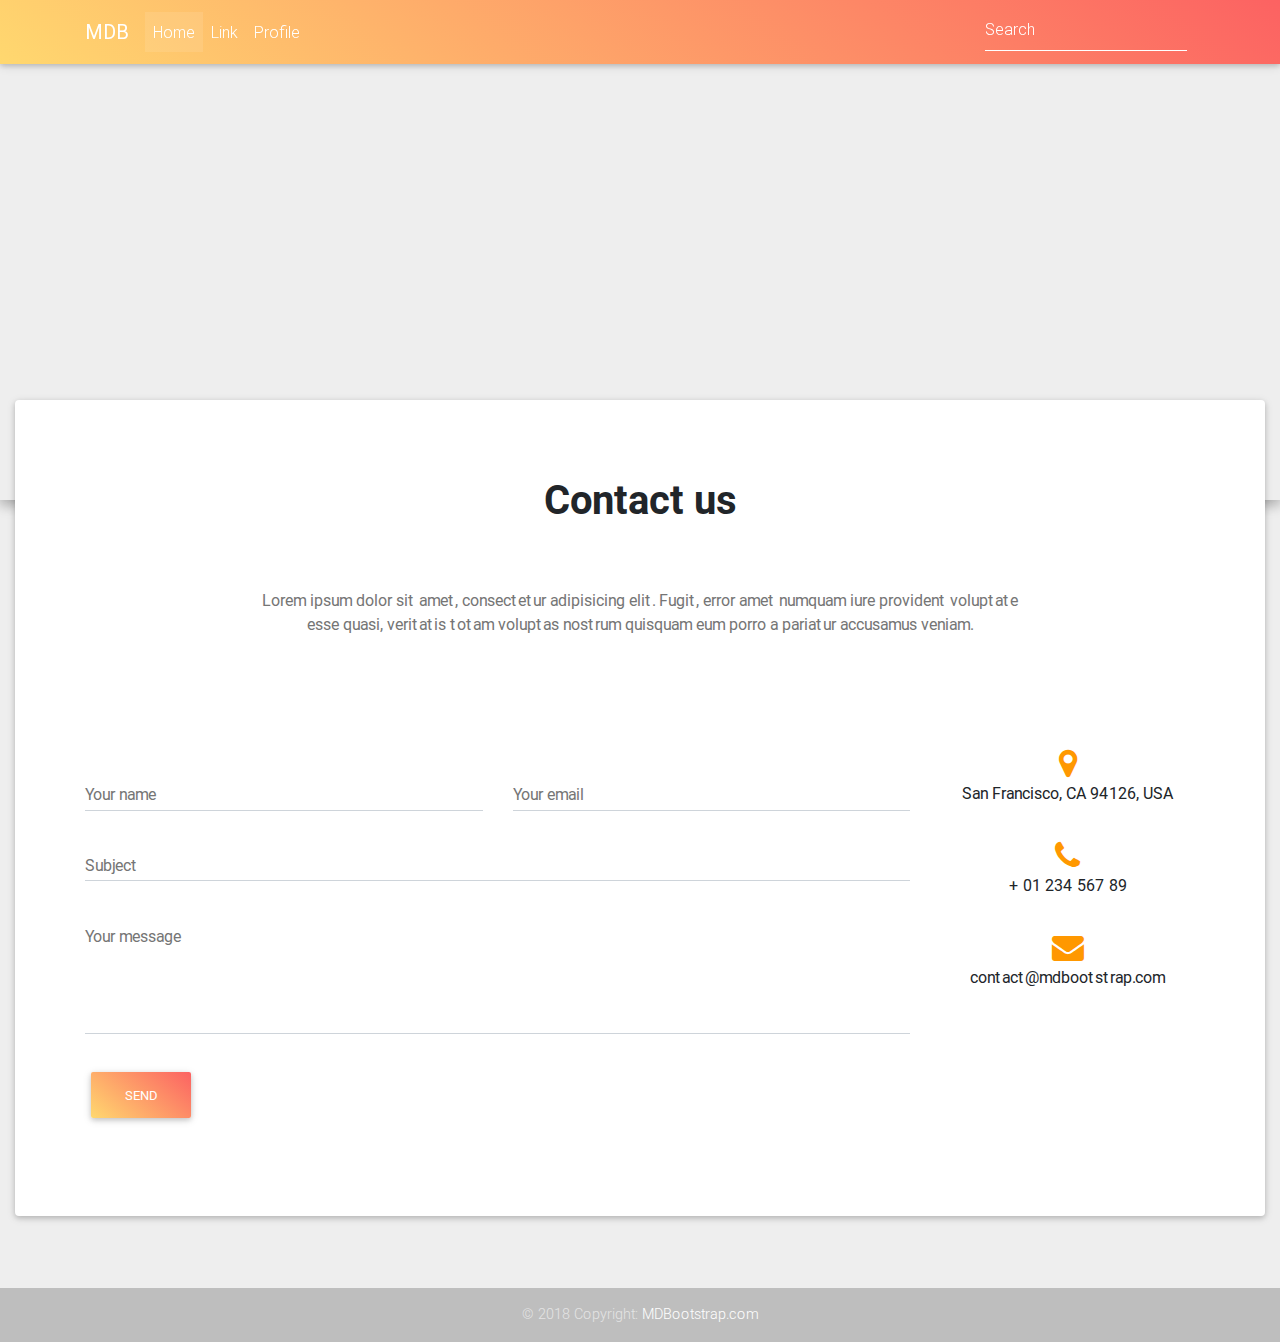
<file: templates/contact-us.html>
<!DOCTYPE html>
<html lang="en" class="">

<head>
  <!-- Required meta tags always come first -->
  <meta charset="utf-8">
  <meta name="viewport" content="width=device-width, initial-scale=1, shrink-to-fit=no">
  <meta http-equiv="x-ua-compatible" content="ie=edge">
  <title>Material Design Bootstrap Template</title>

  <!-- Font Awesome -->
  <link rel="stylesheet" href="https://maxcdn.bootstrapcdn.com/font-awesome/4.7.0/css/font-awesome.min.css">
  <!-- Bootstrap core CSS -->
  <link href="../css/bootstrap.min.css" rel="stylesheet">
  <!-- Material Design Bootstrap -->
  <link href="../css/mdb.min.css" rel="stylesheet">

  <style>
    .btn .fa {
      margin-left: 3px;
    }

    h6 {
      line-height: 1.7;
    }

    footer.page-footer {
      margin-top: 0px;
      padding-top: 0px;
    }

    body {
      background-color: #eee;
    }
  </style>

</head>

<body>

  <!--Main Navigation-->
  <header>

    <!--Navbar-->
    <nav class="navbar navbar-expand-lg navbar-dark fixed-top scrolling-navbar peach-gradient">
      <div class="container">
        <a class="navbar-brand" href="#">
          <strong>MDB</strong>
        </a>
        <button class="navbar-toggler" type="button" data-toggle="collapse" data-target="#navbarSupportedContent-7" aria-controls="navbarSupportedContent-7"
          aria-expanded="false" aria-label="Toggle navigation">
          <span class="navbar-toggler-icon"></span>
        </button>
        <div class="collapse navbar-collapse" id="navbarSupportedContent-7">
          <ul class="navbar-nav mr-auto">
            <li class="nav-item active">
              <a class="nav-link" href="#">Home
                <span class="sr-only">(current)</span>
              </a>
            </li>
            <li class="nav-item">
              <a class="nav-link" href="#">Link</a>
            </li>
            <li class="nav-item">
              <a class="nav-link" href="#">Profile</a>
            </li>
          </ul>
          <form class="form-inline">
            <div class="md-form mt-0">
              <input class="form-control mr-sm-2" type="text" placeholder="Search" aria-label="Search">
            </div>
          </form>
        </div>
      </div>
    </nav>

    <section>
      <div class="mdb-map">
        <div id="map-container" class="z-depth-1-half map-container" style="height: 500px;"></div>
      </div>
    </section>

  </header>
  <!--Main Navigation-->

  <!--Main Layout-->
  <main>

    <div class="container-fluid mb-5">

      <!--Grid row-->
      <div class="row" style="margin-top: -100px;">

        <!--Grid column-->
        <div class="col-md-12">

          <div class="card pb-5">
            <div class="card-body">

              <div class="container">

                <!--Section: Contact v.2-->
                <section class="section">

                  <!--Section heading-->
                  <h2 class="section-heading font-weight-bold h1 pt-4">Contact us</h2>
                  <!--Section description-->
                  <p class="section-description mb-5 pb-3">Lorem ipsum dolor sit amet, consectetur adipisicing elit. Fugit, error amet numquam iure provident voluptate
                    esse quasi, veritatis totam voluptas nostrum quisquam eum porro a pariatur accusamus veniam.</p>

                  <div class="row pt-5">

                    <!--Grid column-->
                    <div class="col-md-8 col-xl-9">
                      <form>

                        <!--Grid row-->
                        <div class="row">

                          <!--Grid column-->
                          <div class="col-md-6">
                            <div class="md-form">
                              <div class="md-form">
                                <input type="text" id="contact-name" class="form-control">
                                <label for="contact-name" class="">Your name</label>
                              </div>
                            </div>
                          </div>
                          <!--Grid column-->

                          <!--Grid column-->
                          <div class="col-md-6">
                            <div class="md-form">
                              <div class="md-form">
                                <input type="text" id="contact-email" class="form-control">
                                <label for="contact-email" class="">Your email</label>
                              </div>
                            </div>
                          </div>
                          <!--Grid column-->

                        </div>
                        <!--Grid row-->

                        <!--Grid row-->
                        <div class="row">
                          <div class="col-md-12">
                            <div class="md-form">
                              <input type="text" id="contact-Subject" class="form-control">
                              <label for="contact-Subject" class="">Subject</label>
                            </div>
                          </div>
                        </div>
                        <!--Grid row-->

                        <!--Grid row-->
                        <div class="row">

                          <!--Grid column-->
                          <div class="col-md-12">

                            <div class="md-form">
                              <textarea type="text" id="contact-message" class="md-textarea form-control" rows="3"></textarea>
                              <label for="contact-message">Your message</label>
                            </div>

                          </div>
                        </div>
                        <!--Grid row-->

                      </form>

                      <div class="text-center text-md-left my-4">
                        <a class="btn peach-gradient">Send</a>
                      </div>
                    </div>
                    <!--Grid column-->

                    <!--Grid column-->
                    <div class="col-md-4 col-xl-3">
                      <ul class="contact-icons list-unstyled">
                        <li>
                          <i class="fa fa-map-marker fa-2x orange-text"></i>
                          <p>San Francisco, CA 94126, USA</p>
                        </li>

                        <li>
                          <i class="fa fa-phone fa-2x orange-text"></i>
                          <p>+ 01 234 567 89</p>
                        </li>

                        <li>
                          <i class="fa fa-envelope fa-2x orange-text"></i>
                          <p>contact@mdbootstrap.com</p>
                        </li>
                      </ul>
                    </div>
                    <!--Grid column-->

                  </div>

                </section>
                <!--Section: Contact v.2-->

              </div>
            </div>

          </div>
          <!--Grid column-->

        </div>
        <!--Grid row-->

      </div>

    </div>

  </main>
  <!--Main Layout-->

  <!--Footer-->
  <footer class="page-footer pt-4 mt-4   grey lighten-3 text-center text-md-left">

    <!--Copyright-->
    <div class="footer-copyright text-center py-3 wow fadeIn" data-wow-delay="0.3s">
      <div class="container-fluid">
        &copy; 2018 Copyright:
        <a href="https://mdbootstrap.com/material-design-for-bootstrap/"> MDBootstrap.com </a>

      </div>
    </div>
    <!--/Copyright-->

  </footer>
  <!--/Footer-->

  <!--  SCRIPTS  -->
  <!-- JQuery -->
  <script type="text/javascript" src="../js/jquery-3.2.1.min.js"></script>
  <!-- Bootstrap tooltips -->
  <script type="text/javascript" src="../js/popper.min.js"></script>
  <!-- Bootstrap core JavaScript -->
  <script type="text/javascript" src="../js/bootstrap.min.js"></script>
  <!-- MDB core JavaScript -->
  <script type="text/javascript" src="../js/mdb.min.js"></script>
  <script>
    new WOW().init();
  </script>

  <script src="https://maps.google.com/maps/api/js"></script>
  <script>
    function init_map() {

      var var_location = new google.maps.LatLng(40.725118, -73.997699);

      var var_mapoptions = {
        center: var_location,

        zoom: 14
      };

      var var_marker = new google.maps.Marker({
        position: var_location,
        map: var_map,
        title: "New York"
      });

      var var_map = new google.maps.Map(document.getElementById("map-container"),
        var_mapoptions);

      var_marker.setMap(var_map);

    }

    google.maps.event.addDomListener(window, 'load', init_map);
  </script>
</body>

</html>
</file>
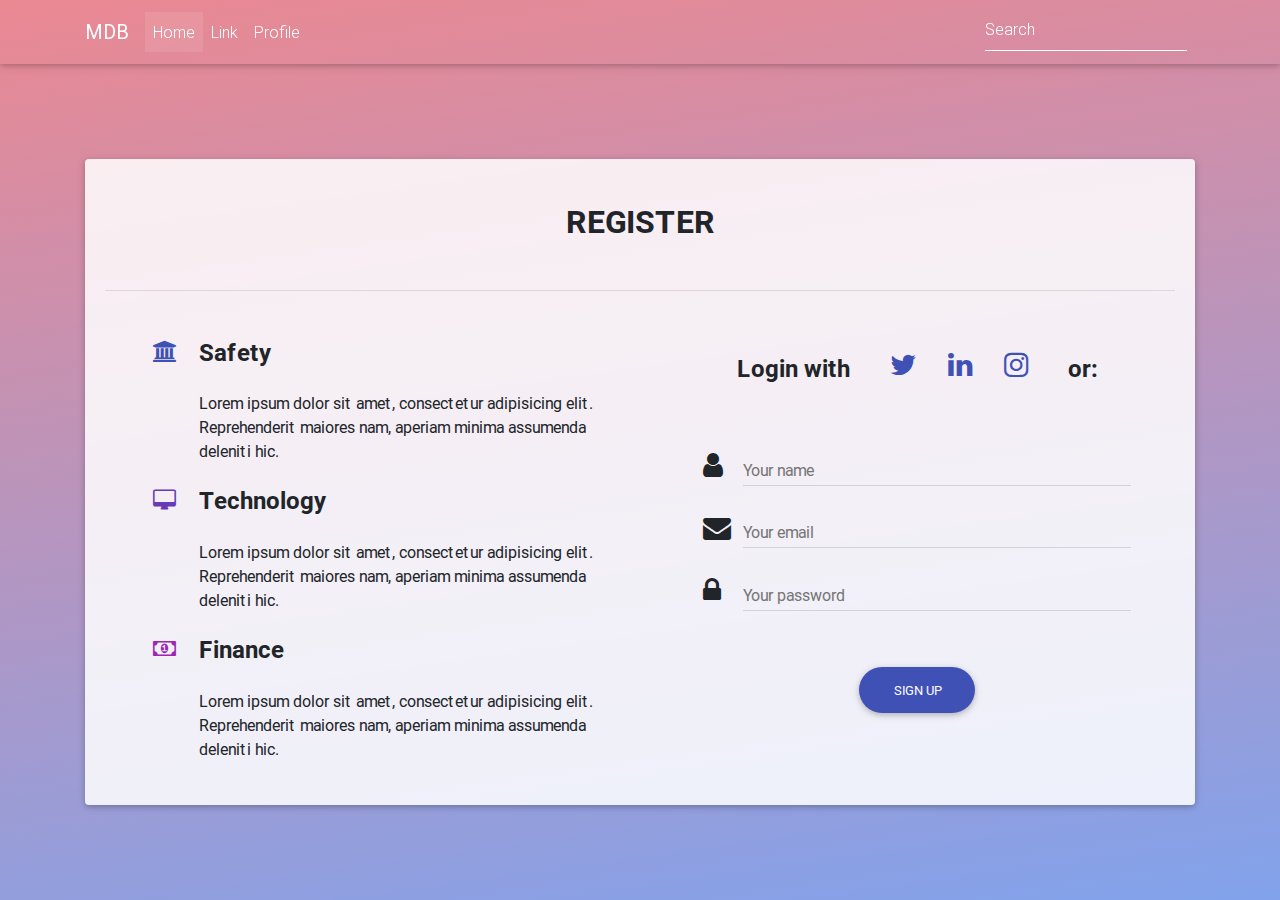
<file: templates/signup-page.html>
<!DOCTYPE html>
<html lang="en" class="full-height">

<head>
  <!-- Required meta tags always come first -->
  <meta charset="utf-8">
  <meta name="viewport" content="width=device-width, initial-scale=1, shrink-to-fit=no">
  <meta http-equiv="x-ua-compatible" content="ie=edge">
  <title>Material Design Bootstrap Template</title>

  <!-- Font Awesome -->
  <link rel="stylesheet" href="https://maxcdn.bootstrapcdn.com/font-awesome/4.7.0/css/font-awesome.min.css">
  <!-- Bootstrap core CSS -->
  <link href="../css/bootstrap.min.css" rel="stylesheet">
  <!-- Material Design Bootstrap -->
  <link href="../css/mdb.min.css" rel="stylesheet">

  <style>
    .intro-2 {
      background: url("http://mdbootstrap.com/img/Photos/Others/forest1.jpg")no-repeat center center;
      background-size: cover;
    }

    .top-nav-collapse {
      background-color: #3f51b5 !important;
    }

    .navbar:not(.top-nav-collapse) {
      background: transparent !important;
    }

    @media (max-width: 768px) {
      .navbar:not(.top-nav-collapse) {
        background: #3f51b5 !important;
      }
    }

    .rgba-gradient .full-bg-img {
      background: -webkit-linear-gradient(98deg, rgba(22, 91, 231, 0.5), rgba(255, 32, 32, 0.5) 100%);
      background: -webkit-gradient(linear, 98deg, from(rgba(22, 91, 231, 0.5)), to(rgba(255, 32, 32, 0.5)));
      background: linear-gradient(to 98deg, rgba(22, 91, 231, 0.5), rgba(255, 32, 32, 0.5) 100%);
    }

    .card {
      background-color: rgba(255, 255, 255, 0.85);
    }

    h6 {
      line-height: 1.7;
    }

    @media (max-width: 450px) and (max-height: 750px) {
      .full-height,
      .full-height body,
      .full-height header,
      .full-height header .view {
        height: 1400px;
      }
    }

    @media (min-width: 451px) and (max-width: 767px) and (max-height: 1023px) {
      .full-height,
      .full-height body,
      .full-height header,
      .full-height header .view {
        height: 1200px;
      }
    }

    @media (min-width: 800px) and (max-width: 1025px) {
      .full-height,
      .full-height body,
      .full-height header,
      .full-height header .view {
        height: 900px;
      }
    }

    @media (min-width: 1026px) and (max-height: 800px) {
      .full-height,
      .full-height body,
      .full-height header,
      .full-height header .view {
        height: 800px;
      }
    }
  </style>

</head>

<body>

  <!--Main Navigation-->
  <header>

    <!-- Navbar -->
    <nav class="navbar navbar-expand-lg navbar-dark fixed-top scrolling-navbar">
      <div class="container">
        <a class="navbar-brand" href="#">
          <strong>MDB</strong>
        </a>
        <button class="navbar-toggler" type="button" data-toggle="collapse" data-target="#navbarSupportedContent-7" aria-controls="navbarSupportedContent-7"
          aria-expanded="false" aria-label="Toggle navigation">
          <span class="navbar-toggler-icon"></span>
        </button>
        <div class="collapse navbar-collapse" id="navbarSupportedContent-7">
          <ul class="navbar-nav mr-auto">
            <li class="nav-item active">
              <a class="nav-link" href="#">Home
                <span class="sr-only">(current)</span>
              </a>
            </li>
            <li class="nav-item">
              <a class="nav-link" href="#">Link</a>
            </li>
            <li class="nav-item">
              <a class="nav-link" href="#">Profile</a>
            </li>
          </ul>
          <form class="form-inline">
            <div class="md-form mt-0">
              <input class="form-control mr-sm-2" type="text" placeholder="Search" aria-label="Search">
            </div>
          </form>
        </div>
      </div>
    </nav>
    <!-- Navbar -->

    <!--Intro Section-->
    <section class="view intro-2 rgba-gradient">
      <div class="full-bg-img">
        <div class="mask  rgba-indigo-slight">
          <div class="container flex-center">

            <!--Grid row-->
            <div class="row  pt-5 mt-3">

              <!--Grid column-->
              <div class="col-md-12">

                <div class="card">
                  <div class="card-body">

                    <h2 class="font-weight-bold my-4 text-center mb-5 mt-4 font-weight-bold">
                      <strong>REGISTER</strong>
                    </h2>
                    <hr>

                    <!--Grid row-->
                    <div class="row mt-5">

                      <!--Grid column-->
                      <div class="col-md-6 ml-lg-5 ml-md-3">

                        <!--Grid row-->
                        <div class="row pb-4">
                          <div class="col-2 col-lg-1">
                            <i class="fa fa-bank indigo-text fa-lg"></i>
                          </div>
                          <div class="col-10">
                            <h4 class="font-weight-bold mb-4">
                              <strong>Safety</strong>
                            </h4>
                            <p class="">Lorem ipsum dolor sit amet, consectetur adipisicing elit. Reprehenderit maiores nam, aperiam
                              minima assumenda deleniti hic.</p>
                          </div>
                        </div>
                        <!--Grid row-->

                        <!--Grid row-->
                        <div class="row pb-4">
                          <div class="col-2 col-lg-1">
                            <i class="fa fa-desktop deep-purple-text fa-lg"></i>
                          </div>
                          <div class="col-10">
                            <h4 class="font-weight-bold mb-4">
                              <strong>Technology</strong>
                            </h4>
                            <p class="">Lorem ipsum dolor sit amet, consectetur adipisicing elit. Reprehenderit maiores nam, aperiam
                              minima assumenda deleniti hic.</p>
                          </div>
                        </div>
                        <!--Grid row-->

                        <!--Grid row-->
                        <div class="row pb-4">
                          <div class="col-2 col-lg-1">
                            <i class="fa fa-money purple-text fa-lg"></i>
                          </div>
                          <div class="col-10">
                            <h4 class="font-weight-bold mb-4">
                              <strong>Finance</strong>
                            </h4>
                            <p class="">Lorem ipsum dolor sit amet, consectetur adipisicing elit. Reprehenderit maiores nam, aperiam
                              minima assumenda deleniti hic.</p>
                          </div>
                        </div>
                        <!--Grid row-->

                      </div>
                      <!--Grid column-->

                      <!--Grid column-->
                      <div class="col-md-5">

                        <!--Grid row-->
                        <div class="row pb-4 d-flex justify-content-center mb-4">

                          <h4 class="mt-3 mr-4">
                            <strong>Login with</strong>
                          </h4>

                          <div class="inline-ul text-center d-flex justify-content-center">
                            <a class="p-2 m-2 fa-lg tw-ic">
                              <i class="fa fa-twitter fa-lg indigo-text"></i>
                            </a>
                            <a class="p-2 m-2 fa-lg li-ic">
                              <i class="fa fa-linkedin fa-lg indigo-text"> </i>
                            </a>
                            <a class="p-2 m-2 fa-lg ins-ic">
                              <i class="fa fa-instagram fa-lg indigo-text"> </i>
                            </a>
                          </div>

                          <h4 class="mt-3 ml-4">
                            <strong>or:</strong>
                          </h4>

                        </div>
                        <!--/Grid row-->

                        <!--Body-->
                        <div class="md-form">
                          <i class="fa fa-user prefix"></i>
                          <input type="text" id="orangeForm-name" class="form-control">
                          <label for="orangeForm-name">Your name</label>
                        </div>
                        <div class="md-form">
                          <i class="fa fa-envelope prefix"></i>
                          <input type="text" id="orangeForm-email" class="form-control">
                          <label for="orangeForm-email">Your email</label>
                        </div>

                        <div class="md-form">
                          <i class="fa fa-lock prefix"></i>
                          <input type="password" id="orangeForm-pass" class="form-control">
                          <label for="orangeForm-pass">Your password</label>
                        </div>

                        <div class="text-center">
                          <button class="btn btn-indigo btn-rounded mt-5">Sign up</button>
                        </div>

                      </div>
                      <!--Grid column-->

                    </div>
                    <!--Grid row-->

                  </div>
                </div>

              </div>
              <!--Grid column-->

            </div>
            <!--Grid row-->

          </div>
        </div>
      </div>
    </section>
    <!--Intro Section-->

  </header>
  <!--Main Navigation-->

  <!--  SCRIPTS  -->
  <!-- JQuery -->
  <script type="text/javascript" src="../js/jquery-3.2.1.min.js"></script>
  <!-- Bootstrap tooltips -->
  <script type="text/javascript" src="../js/popper.min.js"></script>
  <!-- Bootstrap core JavaScript -->
  <script type="text/javascript" src="../js/bootstrap.min.js"></script>
  <!-- MDB core JavaScript -->
  <script type="text/javascript" src="../js/mdb.min.js"></script>
  <script>
    new WOW().init();
  </script>
</body>

</html>
</file>
